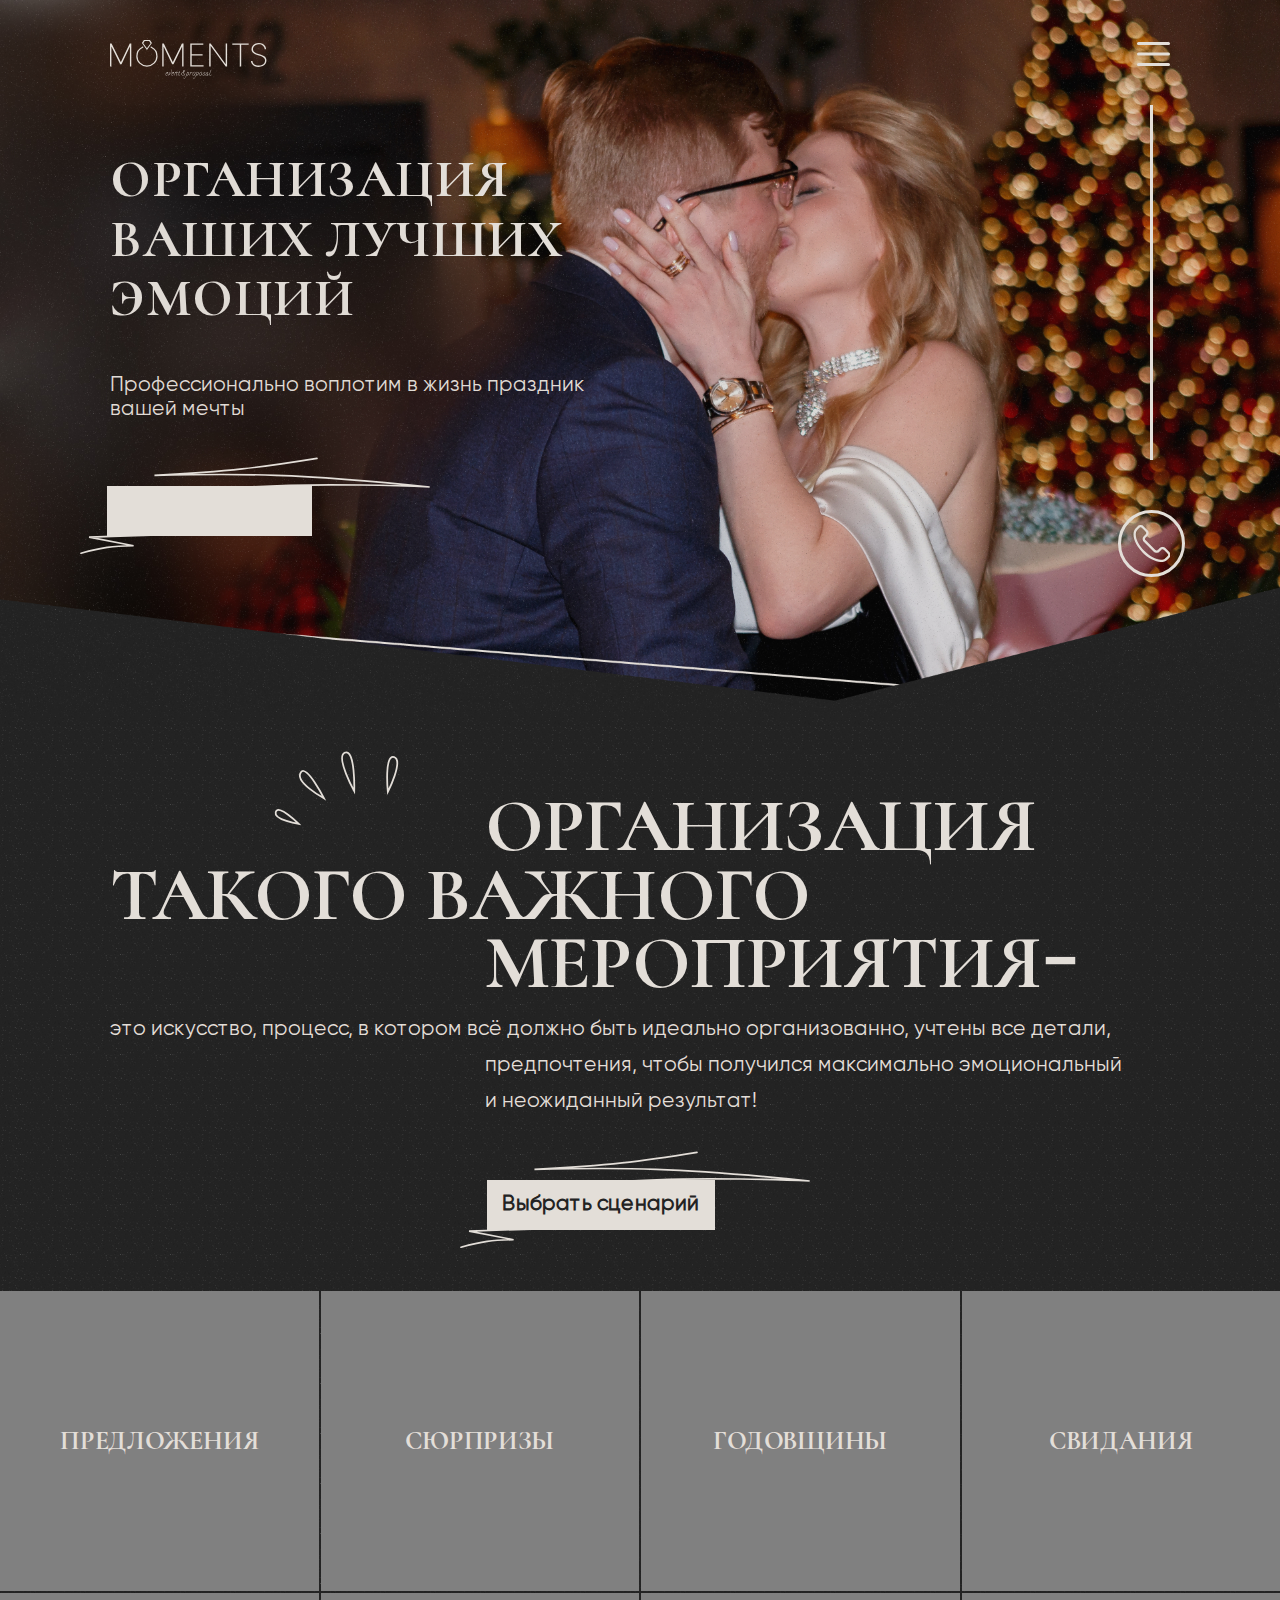
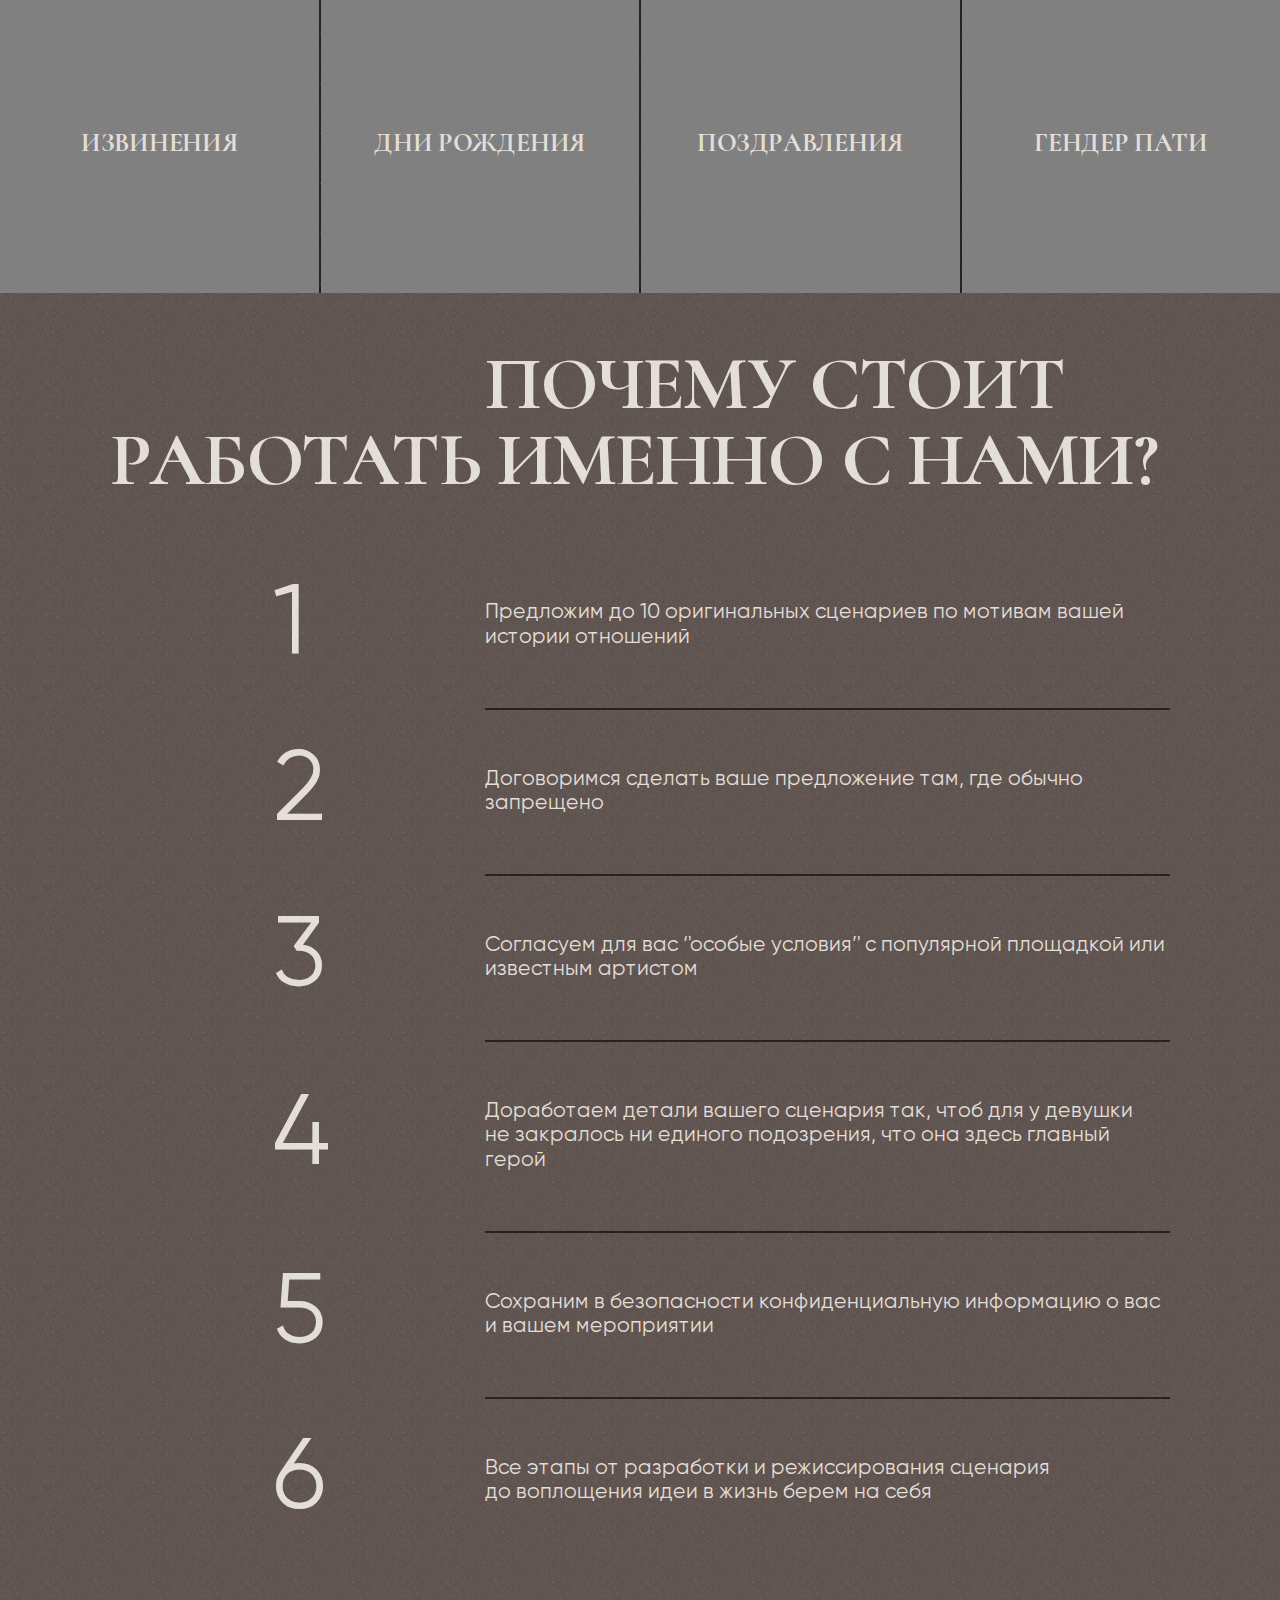
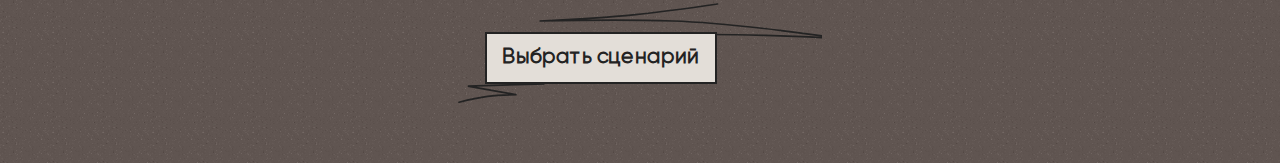
<file: app/index.html>
<!DOCTYPE html>
<html lang="ru" class="page">

<head>
  <meta charset="UTF-8">
  <meta name="viewport" content="width=device-width, initial-scale=1.0">
  <link rel="shortcut icon" href="favicon.ico" type="image/x-icon">
  <meta http-equiv="X-UA-Compatible" content="ie=edge">
  <meta name="theme-color" content="#111111">
  <title>Moments</title>
  <link rel="preload" href="fonts/Gilroy-Regular.woff2" as="font" type="font/woff2" crossorigin>
  <link rel="preload" href="fonts/CormorantInfant-Bold.woff2" as="font" type="font/woff2" crossorigin>
  <link rel="stylesheet" href="css/vendor.css">
  <link rel="stylesheet" href="css/main.css">
  <script defer src="js/main.js"></script>
</head>

<body class="page__body scrollbar">
  <div class="site-container">
    <!-- Header -->

<header class="header">
  <div class="container">
    <div class="header__mobile nav">
      <div class="nav__top">
        <a href="#"  class="logo">
          <img loading="lazy" src="img/MOMENTS.svg" width="232" height="60" alt="MOMENTS">
        </a>

        <button class="burger" aria-label="Открыть меню" aria-expanded="false" data-burger><span class="burger__line"></span></button>
      </div>

      <nav class="nav__block" data-menu>
        <div class="nav__container scrollbar">
          <ul class="header__list list-reset">
            <li class="header__item">
              <a href="#" class="header__link">Предложения</a>
            </li>
            <li class="header__item">
              <a href="#" class="header__link">Сюрпризы</a>
            </li>
            <li class="header__item">
              <a href="#" class="header__link">Годовщины</a>
            </li>
            <li class="header__item">
              <a href="#" class="header__link">Свидания</a>
            </li>
            <li class="header__item">
              <a href="#" class="header__link">Извинения</a>
            </li>
            <li class="header__item">
              <a href="#" class="header__link">Дни рождения</a>
            </li>
            <li class="header__item">
              <a href="#" class="header__link">Поздравления</a>
            </li>
            <li class="header__item">
              <a href="#" class="header__link">Предложения</a>
            </li>
            <li class="header__item">
              <a href="#" class="header__link">Гендер пати</a>
            </li>
            <li class="header__item">
              <a href="#" class="header__link">Выписка из роддома</a>
            </li>
            <li class="header__item">
              <a href="#" class="header__link">Извинения</a>
            </li>
            <li class="header__item">
              <a href="#" class="header__link">Дни рождения</a>
            </li>
            <li class="header__item">
              <a href="#" class="header__link">Поздравления</a>
            </li>
            <li class="header__item">
              <a href="#" class="header__link">Предложения</a>
            </li>
            <li class="header__item">
              <a href="#" class="header__link">Гендер пати</a>
            </li>
            <li class="header__item">
              <a href="#" class="header__link">Выписка из роддома</a>
            </li>
          </ul>

        </div>
      </nav>
    </div>

  </div>
</header>

<!--End Header -->

    <main class="main main--bg-bottom">
  <picture class="main__bg">
    <source srcset="img/home-main--mobile.webp" type="image/webp" media="(max-width: 600px)" width="390" height="580" alt="img">
    <source srcset="img/home-main.webp" type="image/webp" media="(max-width: 1024px)" width="1920" height="1067" alt="img">
    <img loading="lazy" src="img/home-main.jpg" class="image" width="1920" height="1067" alt="img">
  </picture>
  <ul class="main__inner list-reset container">
    <li class="main__content main__content--blur">
      <h1 class="title-h1 title-h1--mb">Организация ваших лучших эмоций</h1>
      <p class="text-basic text-basic--left">Профессионально воплотим в жизнь праздник вашей мечты</p>
      <div class="btn main__decor btn--bg-basic"><span></span></div>
    </li>
    <li class="main__block call call--right">
      <div class="call__line"></div>
      <a href="tel:+79991112233" class="call__link">
        <svg class="call__icon">
          <use xlink:href="img/sprite.svg#phone"></use>
        </svg>
      </a>
    </li>
  </ul>

</main>

    <!-- organization-section -->
  <section class="organization-section">
    <div class="container">
      <div class="organization-section__inner">
        <h2 class="organization-section__title title-h2 title-h2--bg">
          <span class="title-h2__padding padding-left">организация</span>
          такого важного
          <span class="title-h2__padding padding-left">мероприятия <strong>-</strong></span>
        </h2>

        <div class="organization-section__text text-basic">
          <p>это искусство, процесс, в котором всё должно быть идеально организованно, учтены все детали,</p>
          <p class="text-basic__padding padding-left">предпочтения, чтобы получился максимально эмоциональный</p>
          <p class="text-basic__padding padding-left">и неожиданный результат!</p>
        </div>

        <button class="organization-section__btn btn btn-reset btn--hover btn--bg-basic"><span>Выбрать сценарий</span></button>
      </div>
    </div>
  </section>
<!-- End organization-section -->

    <!-- advantages-section -->
<section class="advantages-section">
  <ul class="list-reset advantages-section__items">
    <li class="advantages-section__item"><a href="#" class="advantages-section__link">Предложения</a></li>
    <li class="advantages-section__item"><a href="#" class="advantages-section__link">Сюрпризы</a></li>
    <li class="advantages-section__item"><a href="#" class="advantages-section__link">Годовщины</a></li>
    <li class="advantages-section__item"><a href="#" class="advantages-section__link">Свидания</a></li>
    <li class="advantages-section__item"><a href="#" class="advantages-section__link">Извинения</a></li>
    <li class="advantages-section__item"><a href="#" class="advantages-section__link">Дни рождения</a></li>
    <li class="advantages-section__item"><a href="#" class="advantages-section__link">Поздравления</a></li>
    <li class="advantages-section__item"><a href="#" class="advantages-section__link">Гендер пати</a></li>
  </ul>
</section>
<!-- End advantages-section -->

    <section class="questions-section section-margin">
  <div class="container">
    <div class="questions-section__inner">
      <h2 class="questions-section__title title-h2">
        <span class="title-h2__padding padding-left">Почему стоит </span>
        работать именно с нами?
      </h2>

      <ul class="list-reset questions-section__items number-big">
        <li class="questions-section__item number-big__item text-basic padding-left"><span>Предложим до 10 оригинальных сценариев по мотивам вашей истории отношений</span></li>
        <li class="questions-section__item number-big__item text-basic padding-left"><span>Договоримся сделать ваше предложение там, где обычно запрещено</span></li>
        <li class="questions-section__item number-big__item text-basic padding-left"><span>Согласуем для вас ‘'особые условия’' с популярной площадкой или известным артистом</span></li>
        <li class="questions-section__item number-big__item text-basic padding-left"><span>Доработаем детали вашего сценария так, чтоб для у девушки не закралось ни единого подозрения, что она здесь главный герой</span></li>
        <li class="questions-section__item number-big__item text-basic padding-left"><span>Сохраним в безопасности конфиденциальную информацию о вас и вашем мероприятии</span></li>
        <li class="questions-section__item number-big__item text-basic padding-left"><span>Все этапы от разработки и режиссирования сценария до воплощения идеи в жизнь берем на себя</span></li>
      </ul>
      <button class="questions-section__btn btn btn--border-dark btn-reset btn--hover btn--bg-basic btn--bg-dark"><span>Выбрать сценарий</span></button>
    </div>
  </div>
</section>

  </div>
</body>

</html>
</file>
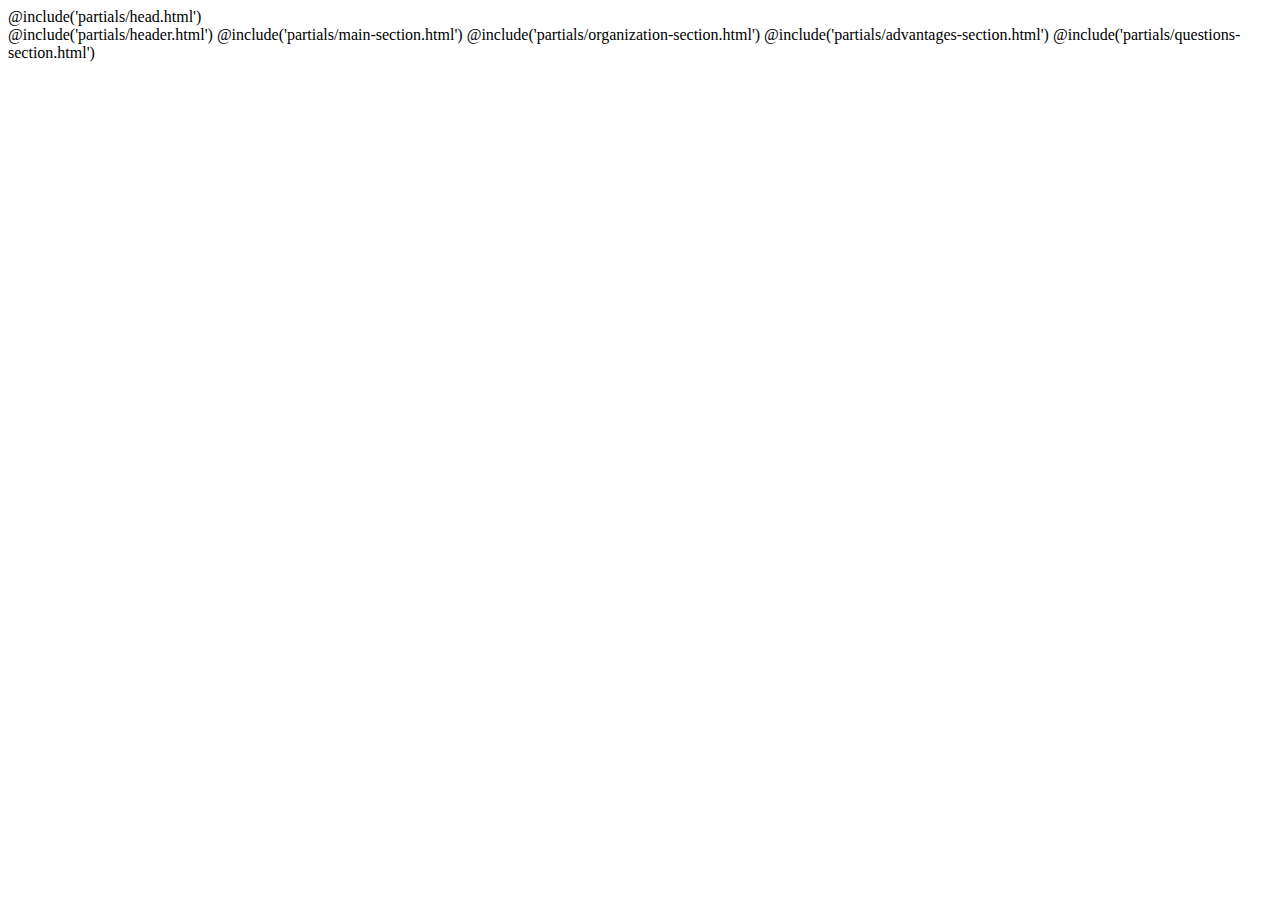
<file: src/index.html>
<!DOCTYPE html>
<html lang="ru" class="page">

@include('partials/head.html')

<body class="page__body scrollbar">
  <div class="site-container">
    @include('partials/header.html')
    @include('partials/main-section.html')
    @include('partials/organization-section.html')
    @include('partials/advantages-section.html')
    @include('partials/questions-section.html')

  </div>
</body>

</html>
</file>
<file: app/css/main.css>
:root {
  --font-family: "Gilroy", sans-serif;
  --second-family: "CormorantInfant", sans-serif;
  --content-width: 1570px;
  --container-offset: 15px;
  --container-width: calc(var(--content-width) + (var(--container-offset) * 2));
  --light-color: #e3ded8;
  --dark-color: #232323;
  --hover-gold: #CB925F;
}

/* stylelint-disable */ /* stylelint-disable */ /* stylelint-disable */
.custom-checkbox__field:checked + .custom-checkbox__content::after {
  opacity: 1;
}

.custom-checkbox__field:focus + .custom-checkbox__content::before {
  outline: 2px solid #f00;
  outline-offset: 2px;
}

.custom-checkbox__field:disabled + .custom-checkbox__content {
  opacity: 0.4;
  pointer-events: none;
}

/* stylelint-disable */ /* stylelint-disable */ /* stylelint-disable value-keyword-case */
@font-face {
  font-family: "Gilroy";
  src: url("../fonts/../fonts/Gilroy-Regular.woff2") format("woff2");
  font-weight: 400;
  font-display: swap;
  font-style: normal;
}
@font-face {
  font-family: "CormorantInfant";
  src: url("../fonts/../fonts/CormorantInfant-Bold.woff2") format("woff2");
  font-weight: 700;
  font-display: swap;
  font-style: normal;
}
html {
  -webkit-box-sizing: border-box;
  box-sizing: border-box;
}

*,
*::before,
*::after {
  -webkit-box-sizing: inherit;
  box-sizing: inherit;
}

.page {
  height: 100%;
  font-family: var(--font-family, sans-serif);
  -webkit-text-size-adjust: 100%;
}

.scrollbar::-webkit-scrollbar {
  height: 100%;
  width: 7px;
  background: #d0d0d0;
  border-radius: 50px;
}
.scrollbar::-webkit-scrollbar-thumb {
  border-radius: 50px;
  width: 7px;
  background: var(--dark-color);
}

.page__body {
  margin: 0;
  min-width: 320px;
  min-height: 100%;
  font-size: 16px;
  display: -webkit-box;
  display: -ms-flexbox;
  display: flex;
  color: var(--light-color);
}

img {
  height: auto;
  max-width: 100%;
  -o-object-fit: cover;
  object-fit: cover;
}

a {
  text-decoration: none;
}

.site-container {
  overflow: hidden;
  background: var(--ui-bg, #E6E9EC);
  display: -webkit-box;
  display: -ms-flexbox;
  display: flex;
  -webkit-box-orient: vertical;
  -webkit-box-direction: normal;
  -ms-flex-direction: column;
  flex-direction: column;
  min-height: 100%;
  -webkit-box-flex: 1;
  -ms-flex-positive: 1;
  flex-grow: 1;
}

.is-hidden {
  display: none !important; /* stylelint-disable-line declaration-no-important */
}

.btn-reset {
  border: none;
  padding: 0;
  background-color: transparent;
  cursor: pointer;
}

.list-reset {
  list-style: none;
  margin: 0;
  padding: 0;
}

.input-reset {
  -webkit-appearance: none;
  -moz-appearance: none;
  appearance: none;
  border: none;
  border-radius: 0;
  background-color: #fff;
}
.input-reset::-webkit-search-decoration, .input-reset::-webkit-search-cancel-button, .input-reset::-webkit-search-results-button, .input-reset::-webkit-search-results-decoration {
  display: none;
}

.visually-hidden {
  position: absolute;
  overflow: hidden;
  margin: -1px;
  border: 0;
  padding: 0;
  width: 1px;
  height: 1px;
  clip: rect(0 0 0 0);
}

.container {
  margin: 0 auto;
  padding: 0px 30px;
  max-width: 1640px;
}
@media (max-width: 1440px) {
  .container {
    max-width: 1240px;
  }
}
@media (max-width: 1280px) {
  .container {
    max-width: 1120px;
  }
}
@media (max-width: 768px) {
  .container {
    padding: 0 30px;
    max-width: 100%;
  }
}
@media (max-width: 600px) {
  .container {
    padding: 0 20px;
  }
}

.js-focus-visible :focus:not(.focus-visible) {
  outline: none;
}

.centered {
  text-align: center;
}

.dis-scroll {
  position: fixed;
  left: 0;
  top: 0;
  overflow: hidden;
  width: 100%;
  height: 100vh;
  -ms-scroll-chaining: none;
  overscroll-behavior: none;
}

.main {
  margin-bottom: auto;
}

.page--ios .dis-scroll {
  position: relative;
}

* {
  padding-top: 0;
  margin-top: 0;
  -webkit-box-sizing: border-box;
  box-sizing: border-box;
}

input,
textarea {
  -moz-appearance: none;
  appearance: none;
  -webkit-appearance: none;
  font-family: inherit;
  border: none;
  color: #000;
  opacity: 1;
  outline: none;
}

a {
  display: inline-block;
  font: inherit;
  color: inherit;
  -webkit-transition: 300ms;
  -o-transition: 300ms;
  transition: 300ms;
  text-decoration: none;
}
a:hover {
  text-decoration: none;
}

.title-h1 {
  font-family: var(--second-family);
  font-weight: 700;
  font-size: 80px;
  line-height: 1.125;
  letter-spacing: 0.01em;
  text-transform: uppercase;
  color: var(--light-color);
  margin-top: 0;
}
.title-h1--mb {
  margin-bottom: 70px;
}
@media (max-width: 1440px) {
  .title-h1--mb {
    margin-bottom: 50px;
  }
}
@media (max-width: 1280px) {
  .title-h1--mb {
    margin-bottom: 45px;
  }
}
@media (max-width: 768px) {
  .title-h1--mb {
    margin-bottom: 10px;
  }
}
@media (max-width: 1440px) {
  .title-h1 {
    font-size: 60px;
  }
}
@media (max-width: 1280px) {
  .title-h1 {
    font-size: 53px;
  }
}
@media (max-width: 768px) {
  .title-h1 {
    font-size: 25px;
  }
}

.title-h2 {
  font-family: var(--second-family);
  font-weight: 500;
  font-size: 115px;
  letter-spacing: -0.01em;
  text-transform: uppercase;
  color: var(--light-color);
  margin: 0;
  line-height: 0.9;
}
.title-h2--bg {
  position: relative;
}
.title-h2--bg:before {
  content: "";
  display: inline-block;
  width: 190px;
  height: 120px;
  position: absolute;
  left: 240px;
  top: -70px;
  background: url(../img/title-h2-icon.svg) no-repeat;
}
@media (max-width: 1440px) {
  .title-h2--bg:before {
    background-size: contain;
    width: 150px;
    height: 120px;
    left: 175px;
    top: -50px;
  }
}
@media (max-width: 1280px) {
  .title-h2--bg:before {
    width: 133px;
    height: 120px;
    left: 160px;
    top: -45px;
  }
}
@media (max-width: 1024px) {
  .title-h2--bg:before {
    width: 90px;
  }
}
@media (max-width: 768px) {
  .title-h2--bg:before {
    background: url(../img/title-h2-icon-mobile.svg) no-repeat;
    left: auto;
    right: 0;
    top: -70px;
  }
}
@media (max-width: 600px) {
  .title-h2--bg:before {
    top: auto;
    height: 70px;
    bottom: -30px;
    right: -10px;
  }
}
.title-h2 strong {
  font-family: var(--font-family);
}
@media (max-width: 1440px) {
  .title-h2 {
    font-size: 86px;
  }
}
@media (max-width: 1280px) {
  .title-h2 {
    font-size: 76px;
  }
}
@media (max-width: 1024px) {
  .title-h2 {
    font-size: 40px;
  }
}
@media (max-width: 600px) {
  .title-h2 {
    font-size: 25px;
  }
}

.text-basic {
  font-weight: 400;
  font-size: 32px;
  margin: 0;
}
.text-basic p {
  margin: 0;
}
@media (max-width: 1440px) {
  .text-basic {
    font-size: 24px;
  }
}
@media (max-width: 1280px) {
  .text-basic {
    font-size: 21px;
  }
}
@media (max-width: 768px) {
  .text-basic {
    font-size: 12px;
  }
}
@media (max-width: 600px) {
  .text-basic--left {
    width: 55%;
    margin-left: auto;
  }
}

.call {
  display: -webkit-box;
  display: -ms-flexbox;
  display: flex;
  -webkit-box-orient: vertical;
  -webkit-box-direction: normal;
  -ms-flex-direction: column;
  flex-direction: column;
  -webkit-box-align: center;
  -ms-flex-align: center;
  align-items: center;
}
@media (max-width: 600px) {
  .call {
    display: none;
  }
}
.call--right {
  position: relative;
  right: -20px;
}
@media (max-width: 1440px) {
  .call--right {
    right: -15px;
  }
}
.call__line {
  width: 3px;
  height: 100%;
  background-color: var(--light-color);
  margin-bottom: 90px;
}
@media (max-width: 1440px) {
  .call__line {
    margin-bottom: 70px;
  }
}
@media (max-width: 1280px) {
  .call__line {
    margin-bottom: 50px;
  }
}
@media (max-width: 1024px) {
  .call__line {
    margin-bottom: 30px;
  }
}
.call__link {
  display: -webkit-inline-box;
  display: -ms-inline-flexbox;
  display: inline-flex;
  -webkit-box-align: center;
  -ms-flex-align: center;
  align-items: center;
  -webkit-box-pack: center;
  -ms-flex-pack: center;
  justify-content: center;
  width: 90px;
  height: 90px;
  border-radius: 50%;
  border: 3px solid var(--light-color);
  -webkit-transition: 0.3s;
  -o-transition: 0.3s;
  transition: 0.3s;
  -ms-flex-negative: 0;
  flex-shrink: 0;
}
@media (max-width: 1440px) {
  .call__link {
    width: 67.5px;
    height: 67.5px;
  }
}
@media screen and (min-width: 1024px) {
  .call__link:hover {
    border: 3px solid #cb925f;
  }
  .call__link:hover .call__icon {
    fill: #cb925f;
  }
}
.call__icon {
  width: 50px;
  height: 50px;
  fill: var(--light-color);
  -webkit-transition: 0.3s;
  -o-transition: 0.3s;
  transition: 0.3s;
}
@media (max-width: 1440px) {
  .call__icon {
    width: 37.5px;
    height: 37.5px;
  }
}

.logo {
  display: -webkit-box;
  display: -ms-flexbox;
  display: flex;
}
@media (max-width: 1440px) {
  .logo {
    width: 170px;
  }
}
@media (max-width: 1280px) {
  .logo {
    width: 157px;
  }
}

.btn {
  position: relative;
  display: -webkit-box;
  display: -ms-flexbox;
  display: flex;
  padding: 41px 180px 26px 43px;
  z-index: 5;
}
.btn span {
  padding: 20px 15px;
  display: -webkit-inline-box;
  display: -ms-inline-flexbox;
  display: inline-flex;
  -webkit-box-align: center;
  -ms-flex-align: center;
  align-items: center;
  -webkit-box-pack: center;
  -ms-flex-pack: center;
  justify-content: center;
  color: var(--dark-color);
  background: var(--light-color);
  font-weight: 600;
  font-size: 32px;
  letter-spacing: 0.01em;
  color: #232323;
  min-width: 300px;
  min-height: 77px;
  -webkit-transition: 0.3s;
  -o-transition: 0.3s;
  transition: 0.3s;
}
@media screen and (min-width: 1024px) {
  .btn--hover:hover span {
    background: var(--hover-gold);
    color: var(--light-color);
  }
}
.btn--border-dark span {
  border: 2.25px solid #232323;
}
@media (max-width: 1440px) {
  .btn {
    padding: 32px 120px 26px 27px;
  }
  .btn span {
    padding: 14px 15px;
    font-size: 24px;
    min-width: 225px;
    min-height: 56px;
  }
}
@media (max-width: 1280px) {
  .btn {
    padding: 29px 105px 26px 27px;
  }
  .btn span {
    padding: 12px 15px;
    font-size: 21px;
    min-width: 205px;
    min-height: 50px;
  }
}
@media (max-width: 500px) {
  .btn {
    padding: 16px 60px 26px 18px;
  }
  .btn span {
    padding: 8px 15px;
    font-size: 13px;
    min-width: 135px;
    min-height: 35px;
  }
}
.btn--bg-basic:before {
  content: "";
  display: inline-block;
  width: 100%;
  height: 100%;
  position: absolute;
  left: 0px;
  top: 0px;
  background: url(../img/button-basic.svg) no-repeat;
  z-index: -1;
}
@media (max-width: 1440px) {
  .btn--bg-basic:before {
    background: url(../img/button-basic-1440.svg) no-repeat;
  }
}
@media (max-width: 1280px) {
  .btn--bg-basic:before {
    background: url(../img/button-basic-1280.svg) no-repeat;
  }
}
@media (max-width: 500px) {
  .btn--bg-basic:before {
    background: url(../img/button-basic-500.svg) no-repeat;
  }
}
.btn--bg-dark:before {
  content: "";
  display: inline-block;
  width: 100%;
  height: 100%;
  position: absolute;
  left: 0px;
  top: 0px;
  background: url(../img/button-dark.svg) no-repeat;
  z-index: -1;
}
@media (max-width: 1440px) {
  .btn--bg-dark:before {
    background: url(../img/button-dark-1440.svg) no-repeat;
  }
}
@media (max-width: 1280px) {
  .btn--bg-dark:before {
    background: url(../img/button-dark-1280.svg) no-repeat;
  }
}
@media (max-width: 500px) {
  .btn--bg-dark:before {
    background: url(../img/button-dark-500.svg) no-repeat;
  }
}

.padding-left {
  padding-left: 560px;
}
@media (max-width: 1440px) {
  .padding-left {
    padding-left: 420px;
  }
}
@media (max-width: 1280px) {
  .padding-left {
    padding-left: 375px;
  }
}
@media (max-width: 1024px) {
  .padding-left {
    padding-left: 250px;
  }
}
@media (max-width: 768px) {
  .padding-left {
    padding-left: 50px;
  }
}

.section-margin {
  padding: 115px 0;
}
@media (max-width: 1440px) {
  .section-margin {
    padding: 60px 0;
  }
}
@media (max-width: 1280px) {
  .section-margin {
    padding: 53px 0;
  }
}
@media (max-width: 768px) {
  .section-margin {
    padding: 50px 0;
  }
}

.number-big {
  counter-reset: section;
}
.number-big__item {
  position: relative;
}
.number-big__item:before {
  counter-increment: section;
  content: counter(section);
  display: inline-block;
  position: absolute;
  font-family: var(--font-family);
  font-weight: 300;
  font-size: 150px;
  line-height: 0.7;
  color: var(--light-color);
  top: 50%;
  left: 240px;
  -webkit-transform: translate(0%, -50%);
  -ms-transform: translate(0%, -50%);
  transform: translate(0%, -50%);
}
@media (max-width: 1440px) {
  .number-big__item:before {
    font-size: 112px;
    left: 180px;
  }
}
@media (max-width: 1280px) {
  .number-big__item:before {
    font-size: 100px;
    left: 163px;
  }
}
@media (max-width: 1024px) {
  .number-big__item:before {
    left: 100px;
  }
}
@media (max-width: 768px) {
  .number-big__item:before {
    font-size: 70px;
    left: 0px;
  }
}

.title-h2__padding {
  display: -webkit-box;
  display: -ms-flexbox;
  display: flex;
}

.main {
  position: relative;
  background: rgba(35, 35, 35, 0.15);
}
@media (max-width: 600px) {
  .main {
    min-height: 550px;
  }
}
.main__bg {
  position: absolute;
  left: 0;
  top: 0;
  right: 0;
  bottom: 0;
  display: -webkit-box;
  display: -ms-flexbox;
  display: flex;
}
.main__bg img {
  width: 100%;
}
.main__inner {
  position: relative;
  z-index: 10;
  padding-top: 180px;
  padding-bottom: 210px;
  display: -webkit-box;
  display: -ms-flexbox;
  display: flex;
  -webkit-box-pack: justify;
  -ms-flex-pack: justify;
  justify-content: space-between;
}
@media (max-width: 1440px) {
  .main__inner {
    padding-top: 125px;
    padding-bottom: 160px;
  }
}
@media (max-width: 1280px) {
  .main__inner {
    padding-top: 105px;
    padding-bottom: 135px;
  }
}
@media (max-width: 600px) {
  .main__inner {
    padding-bottom: 0;
    padding-top: 95%;
    text-align: right;
  }
}
.main__content {
  position: relative;
  max-width: 687px;
  padding-top: 45px;
  padding-bottom: 30px;
}
.main__content:before {
  content: "";
  display: inline-block;
  width: 100%;
  height: 100%;
  position: absolute;
  left: 0px;
  top: 0px;
  background: url(../img/main-blur.svg);
}
@media (max-width: 1440px) {
  .main__content {
    max-width: 520px;
    padding-bottom: 15px;
  }
}
@media (max-width: 600px) {
  .main__content {
    margin-left: auto;
  }
}
.main__decor {
  margin-left: -45px;
  margin-top: 45px;
}
@media (max-width: 1440px) {
  .main__decor {
    margin-left: -34px;
    margin-top: 35px;
  }
}
@media (max-width: 1280px) {
  .main__decor {
    margin-left: -30px;
  }
}
@media (max-width: 600px) {
  .main__decor {
    display: none;
  }
}

.header {
  position: fixed;
  left: 0;
  top: 0;
  right: 0;
  z-index: 100;
  -webkit-transition: 0.3s;
  -o-transition: 0.3s;
  transition: 0.3s;
}
.header.active {
  width: 100%;
  background: url(../img/bg-main.jpg);
  -webkit-box-shadow: 0px 1px 5px 3px rgba(227, 222, 216, 0.39);
  box-shadow: 0px 1px 5px 3px rgba(227, 222, 216, 0.39);
}
.header .burger {
  --burger-width: 50px;
  --burger-height: 30px;
  --burger-line-height: 3px;
  position: relative;
  border: none;
  padding: 0;
  width: var(--burger-width);
  height: var(--burger-height);
  color: #000;
  background-color: transparent;
  cursor: pointer;
  width: 50px;
  height: 30px;
}
.header .burger::before, .header .burger::after {
  content: "";
  position: absolute;
  left: 0;
  width: 50px;
  height: var(--burger-line-height);
  background-color: currentColor;
  border-radius: 100px;
  -webkit-transition: top 0.3s ease-in-out, -webkit-transform 0.3s ease-in-out;
  transition: top 0.3s ease-in-out, -webkit-transform 0.3s ease-in-out;
  -o-transition: transform 0.3s ease-in-out, top 0.3s ease-in-out;
  transition: transform 0.3s ease-in-out, top 0.3s ease-in-out;
  transition: transform 0.3s ease-in-out, top 0.3s ease-in-out, -webkit-transform 0.3s ease-in-out;
  -webkit-transform: translateY(-50%, -50%);
  -ms-transform: translateY(-50%, -50%);
  transform: translateY(-50%, -50%);
  border-radius: 12px;
  color: var(--light-color);
  -webkit-transition: 0.3s;
  -o-transition: 0.3s;
  transition: 0.3s;
}
.header .burger::before {
  top: calc(50% - 17px);
}
.header .burger::after {
  top: calc(50% + 11px);
}
.header .burger__line {
  display: block;
  width: 100%;
  height: var(--burger-line-height);
  background-color: currentColor;
  -webkit-transform: translateY(-50%);
  -ms-transform: translateY(-50%);
  transform: translateY(-50%);
  -webkit-transition: -webkit-transform 0.3s ease-in-out;
  transition: -webkit-transform 0.3s ease-in-out;
  -o-transition: transform 0.3s ease-in-out;
  transition: transform 0.3s ease-in-out;
  transition: transform 0.3s ease-in-out, -webkit-transform 0.3s ease-in-out;
  border-radius: 12px;
  color: var(--light-color);
  -webkit-transition: 0.3s;
  -o-transition: 0.3s;
  transition: 0.3s;
}
.header .burger--active::before {
  top: 50%;
  -webkit-transform: rotate(45deg);
  -ms-transform: rotate(45deg);
  transform: rotate(45deg);
  -webkit-transition: top 0.3s ease-in-out, -webkit-transform 0.3s ease-in-out;
  transition: top 0.3s ease-in-out, -webkit-transform 0.3s ease-in-out;
  -o-transition: transform 0.3s ease-in-out, top 0.3s ease-in-out;
  transition: transform 0.3s ease-in-out, top 0.3s ease-in-out;
  transition: transform 0.3s ease-in-out, top 0.3s ease-in-out, -webkit-transform 0.3s ease-in-out;
}
.header .burger--active::after {
  top: 50%;
  -webkit-transform: rotate(-45deg);
  -ms-transform: rotate(-45deg);
  transform: rotate(-45deg);
  -webkit-transition: top 0.3s ease-in-out, -webkit-transform 0.3s ease-in-out;
  transition: top 0.3s ease-in-out, -webkit-transform 0.3s ease-in-out;
  -o-transition: transform 0.3s ease-in-out, top 0.3s ease-in-out;
  transition: transform 0.3s ease-in-out, top 0.3s ease-in-out;
  transition: transform 0.3s ease-in-out, top 0.3s ease-in-out, -webkit-transform 0.3s ease-in-out;
}
.header .burger--active .burger__line {
  -webkit-transform: scale(0);
  -ms-transform: scale(0);
  transform: scale(0);
  -webkit-transition: -webkit-transform 0.3s ease-in-out;
  transition: -webkit-transform 0.3s ease-in-out;
  -o-transition: transform 0.3s ease-in-out;
  transition: transform 0.3s ease-in-out;
  transition: transform 0.3s ease-in-out, -webkit-transform 0.3s ease-in-out;
}
@media (max-width: 1440px) {
  .header .burger {
    width: 37px;
  }
  .header .burger::before, .header .burger::after {
    width: 37px;
  }
}
@media (max-width: 1280px) {
  .header .burger {
    width: 33px;
  }
  .header .burger::before, .header .burger::after {
    width: 33px;
  }
  .header .burger::before {
    top: calc(50% - 13px);
  }
  .header .burger::after {
    top: calc(50% + 8px);
  }
}
.header .burger.burger--active {
  z-index: 101;
}
@media screen and (min-width: 1024px) {
  .header .burger.burger--active::before:hover, .header .burger.burger--active::after:hover {
    color: var(--hover-gold);
  }
}
@media (max-width: 1280px) {
  .header .burger.burger--active::after {
    top: calc(50% - 5px);
  }
  .header .burger.burger--active::before {
    top: calc(50% - 5px);
  }
}
@media screen and (min-width: 1024px) {
  .header .burger:hover span {
    background: var(--hover-gold);
  }
  .header .burger:hover::before, .header .burger:hover::after {
    color: var(--hover-gold);
  }
}
.header__inner {
  padding: 15px 0;
  display: -webkit-box;
  display: -ms-flexbox;
  display: flex;
  -webkit-box-align: center;
  -ms-flex-align: center;
  align-items: center;
}
@media (max-width: 991px) {
  .header__inner {
    display: none;
  }
}
.header__list {
  margin: 100px 0px;
  margin-bottom: auto;
  width: 80%;
}
@media (max-width: 1280px) {
  .header__list {
    margin: 60px 0px;
  }
}
.header__item:not(:last-child) {
  margin-bottom: 30px;
}
.header__link {
  font-size: 32px;
  white-space: nowrap;
  font-style: normal;
  font-weight: 400;
  line-height: 140%;
  -webkit-transition: 0.3s;
  -o-transition: 0.3s;
  transition: 0.3s;
  -ms-flex-negative: 0;
  flex-shrink: 0;
  transition: 0.3s;
  color: var(--light-color);
}
@media (max-width: 1366px) {
  .header__link {
    font-size: 14px;
  }
}
@media (max-width: 600px) {
  .nav .logo {
    width: 105px;
    height: 29px;
  }
}
.nav__container {
  padding: 40px 30px;
  display: -webkit-box;
  display: -ms-flexbox;
  display: flex;
  -webkit-box-orient: vertical;
  -webkit-box-direction: normal;
  -ms-flex-direction: column;
  flex-direction: column;
  height: 100%;
  overflow: auto;
}
@media (max-width: 600px) {
  .nav__container {
    padding: 15px 15px 40px 15px;
  }
}
.nav__top {
  display: -webkit-box;
  display: -ms-flexbox;
  display: flex;
  -webkit-box-pack: justify;
  -ms-flex-pack: justify;
  justify-content: space-between;
  gap: 10px;
  padding: 60px 0;
}
@media (max-width: 1440px) {
  .nav__top {
    padding: 45px 0;
  }
}
@media (max-width: 1280px) {
  .nav__top {
    padding: 40px 0;
  }
}
@media (max-width: 600px) {
  .nav__top {
    padding: 20px 0;
  }
}
.nav__block {
  display: none;
  background: url(../img/bg-main.jpg);
  position: fixed;
  z-index: 100;
  right: 0;
  top: 0;
  bottom: 0;
  width: 70%;
}
.nav__block.menu--active {
  display: block;
}

.organization-section {
  background: url(../img/bg-main.jpg);
  padding-bottom: 60px;
  padding-top: 80px;
}
@media (max-width: 1280px) {
  .organization-section {
    padding-bottom: 35px;
  }
}
@media (max-width: 600px) {
  .organization-section {
    padding-top: 35px;
  }
}
.organization-section__title {
  margin-bottom: 25px;
}
@media (max-width: 1280px) {
  .organization-section__title {
    margin-bottom: 15px;
  }
}
@media (max-width: 600px) {
  .organization-section__title {
    margin-left: auto;
    line-height: 1.2;
    margin-bottom: 30px;
    padding-left: 60px;
  }
  .organization-section__title .padding-left {
    padding-left: 0;
    margin-left: -60px;
  }
}
.organization-section__text {
  line-height: 1.5;
  margin-bottom: 60px;
}
@media (max-width: 1440px) {
  .organization-section__text {
    margin-bottom: 45px;
    line-height: 1.7;
  }
}
@media (max-width: 1280px) {
  .organization-section__text {
    margin-bottom: 32px;
  }
}
@media (max-width: 600px) {
  .organization-section__text {
    line-height: 1.6;
    margin-bottom: 40px;
  }
}
.organization-section__btn {
  margin: 0 auto;
}

.advantages-section {
  background: url(../img/bg-main.jpg);
}
.advantages-section__items {
  display: -ms-grid;
  display: grid;
  gap: 2px;
  -webkit-box-pack: center;
  -ms-flex-pack: center;
  justify-content: center;
  grid-auto-rows: 1fr;
  grid-template-columns: repeat(auto-fill, minmax(400px, 1fr));
}
@media screen and (min-width: 2000px) {
  .advantages-section__items {
    -ms-grid-columns: (1fr)[4];
    grid-template-columns: repeat(4, 1fr);
  }
}
@media screen and (max-width: 1700px) {
  .advantages-section__items {
    grid-template-columns: repeat(auto-fill, minmax(350px, 1fr));
  }
}
@media (max-width: 1440px) {
  .advantages-section__items {
    grid-template-columns: repeat(auto-fill, minmax(310px, 1fr));
  }
}
@media (max-width: 1280px) {
  .advantages-section__items {
    grid-template-columns: repeat(auto-fill, minmax(260px, 1fr));
  }
}
@media (max-width: 768px) {
  .advantages-section__items {
    grid-template-columns: repeat(auto-fill, minmax(185px, 1fr));
  }
}
.advantages-section__link {
  display: -webkit-box;
  display: -ms-flexbox;
  display: flex;
  -webkit-box-pack: center;
  -ms-flex-pack: center;
  justify-content: center;
  -webkit-box-align: center;
  -ms-flex-align: center;
  align-items: center;
  width: 100%;
  height: 100%;
  min-height: 450px;
  font-family: var(--second-family);
  font-weight: 600;
  font-size: 39px;
  letter-spacing: -0.01em;
  text-transform: uppercase;
  color: #e3ded8;
  background: #808080;
  padding: 10px;
}
@media (max-width: 1440px) {
  .advantages-section__link {
    font-size: 29px;
    min-height: 335px;
  }
}
@media (max-width: 1280px) {
  .advantages-section__link {
    font-size: 26px;
    min-height: 300px;
  }
}
@media (max-width: 768px) {
  .advantages-section__link {
    font-size: 15px;
    min-height: 182px;
  }
}

.questions-section {
  background: url(../img/grey-bg.jpg);
}
.questions-section__title {
  letter-spacing: -0.025em;
  line-height: 1;
  margin-bottom: 45px;
}
@media (max-width: 600px) {
  .questions-section__title {
    margin-bottom: 20px;
  }
}
.questions-section__items {
  margin-bottom: 20px;
}
@media (max-width: 1440px) {
  .questions-section__items {
    margin-bottom: 40px;
  }
}
@media (max-width: 600px) {
  .questions-section__items {
    margin-bottom: 5px;
  }
}
.questions-section__item:not(:last-child) span {
  border-bottom: 2px solid #232323;
}
@media (max-width: 600px) {
  .questions-section__item:not(:last-child) span {
    border-bottom: none;
  }
}
.questions-section__item span {
  display: block;
  padding: 87px 0;
}
@media (max-width: 1440px) {
  .questions-section__item span {
    padding: 63px 0;
  }
}
@media (max-width: 1280px) {
  .questions-section__item span {
    padding: 58px 0;
  }
}
@media (max-width: 768px) {
  .questions-section__item span {
    padding: 22px 0;
  }
}
@media (max-width: 600px) {
  .questions-section__item span {
    padding: 22px 0;
    font-size: 16px;
  }
}
.questions-section__btn {
  margin: 0 auto;
}
/*# sourceMappingURL=main.css.map */
</file>
